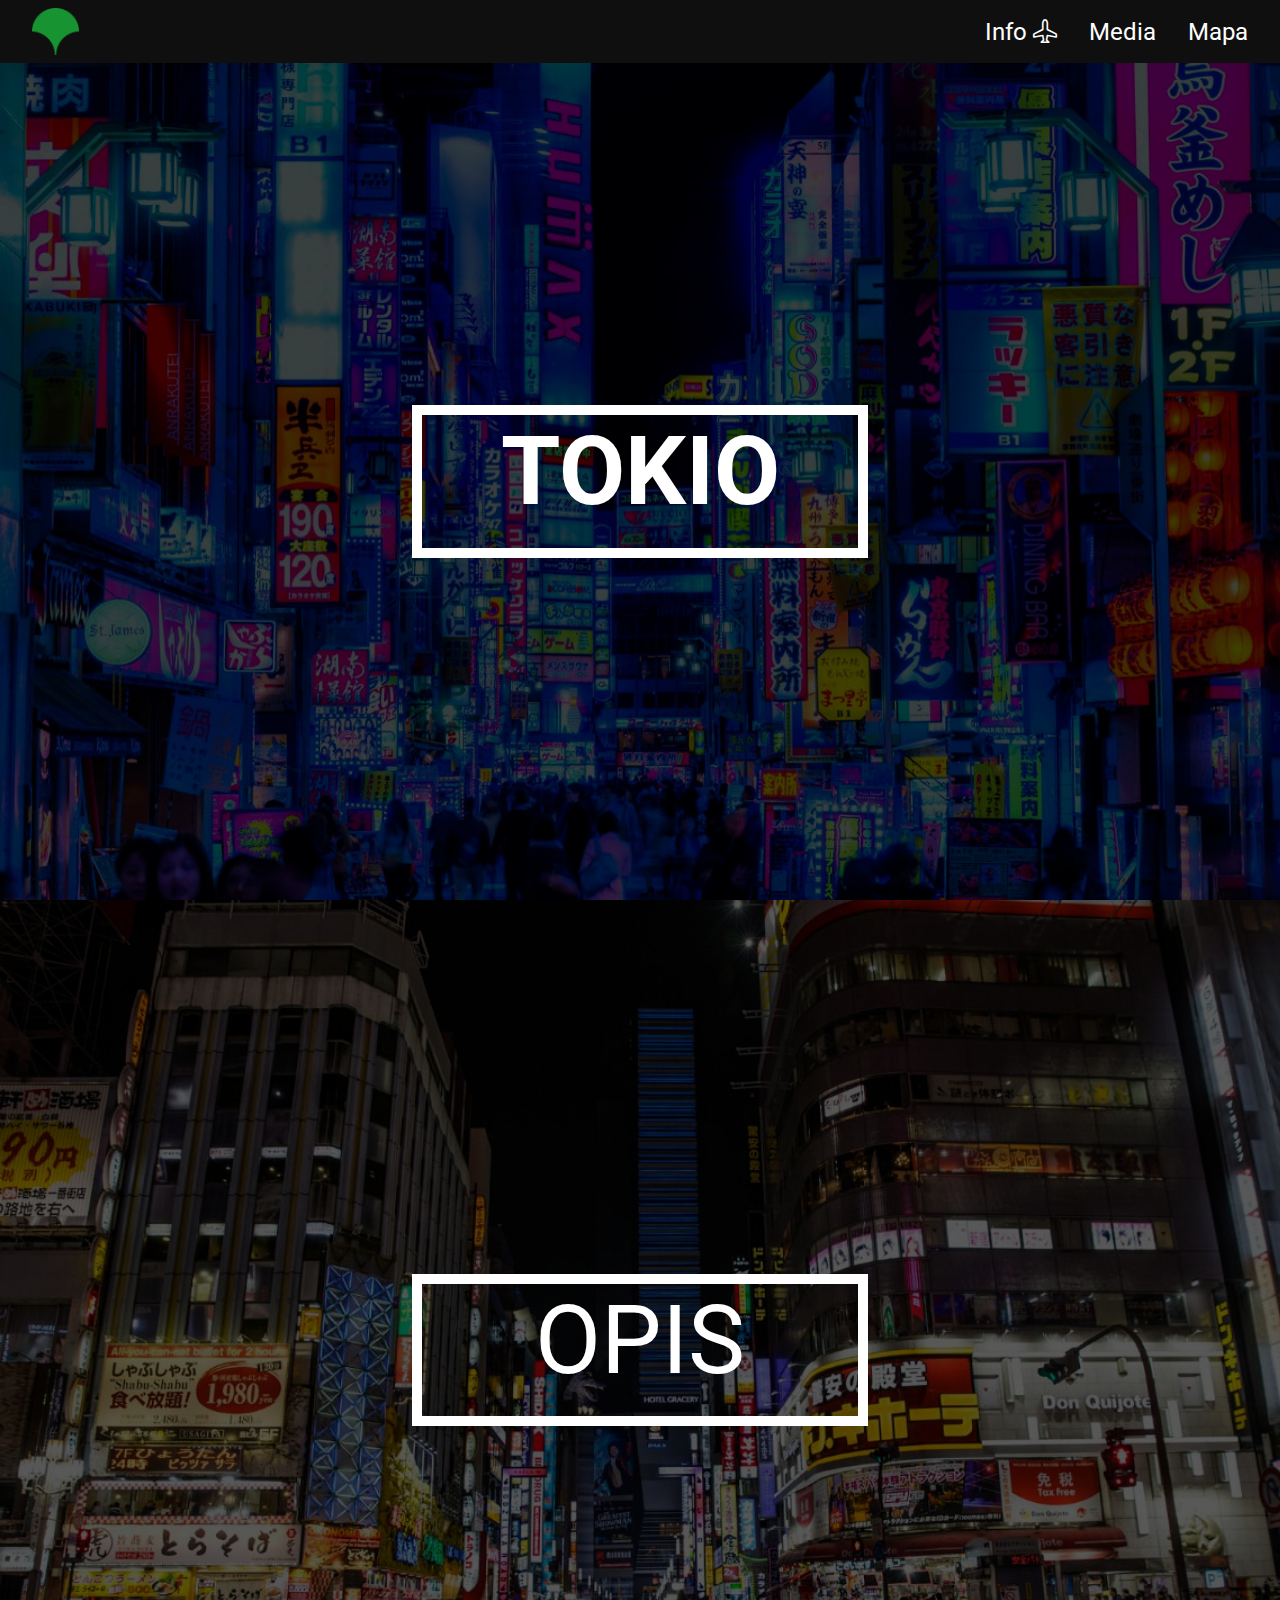
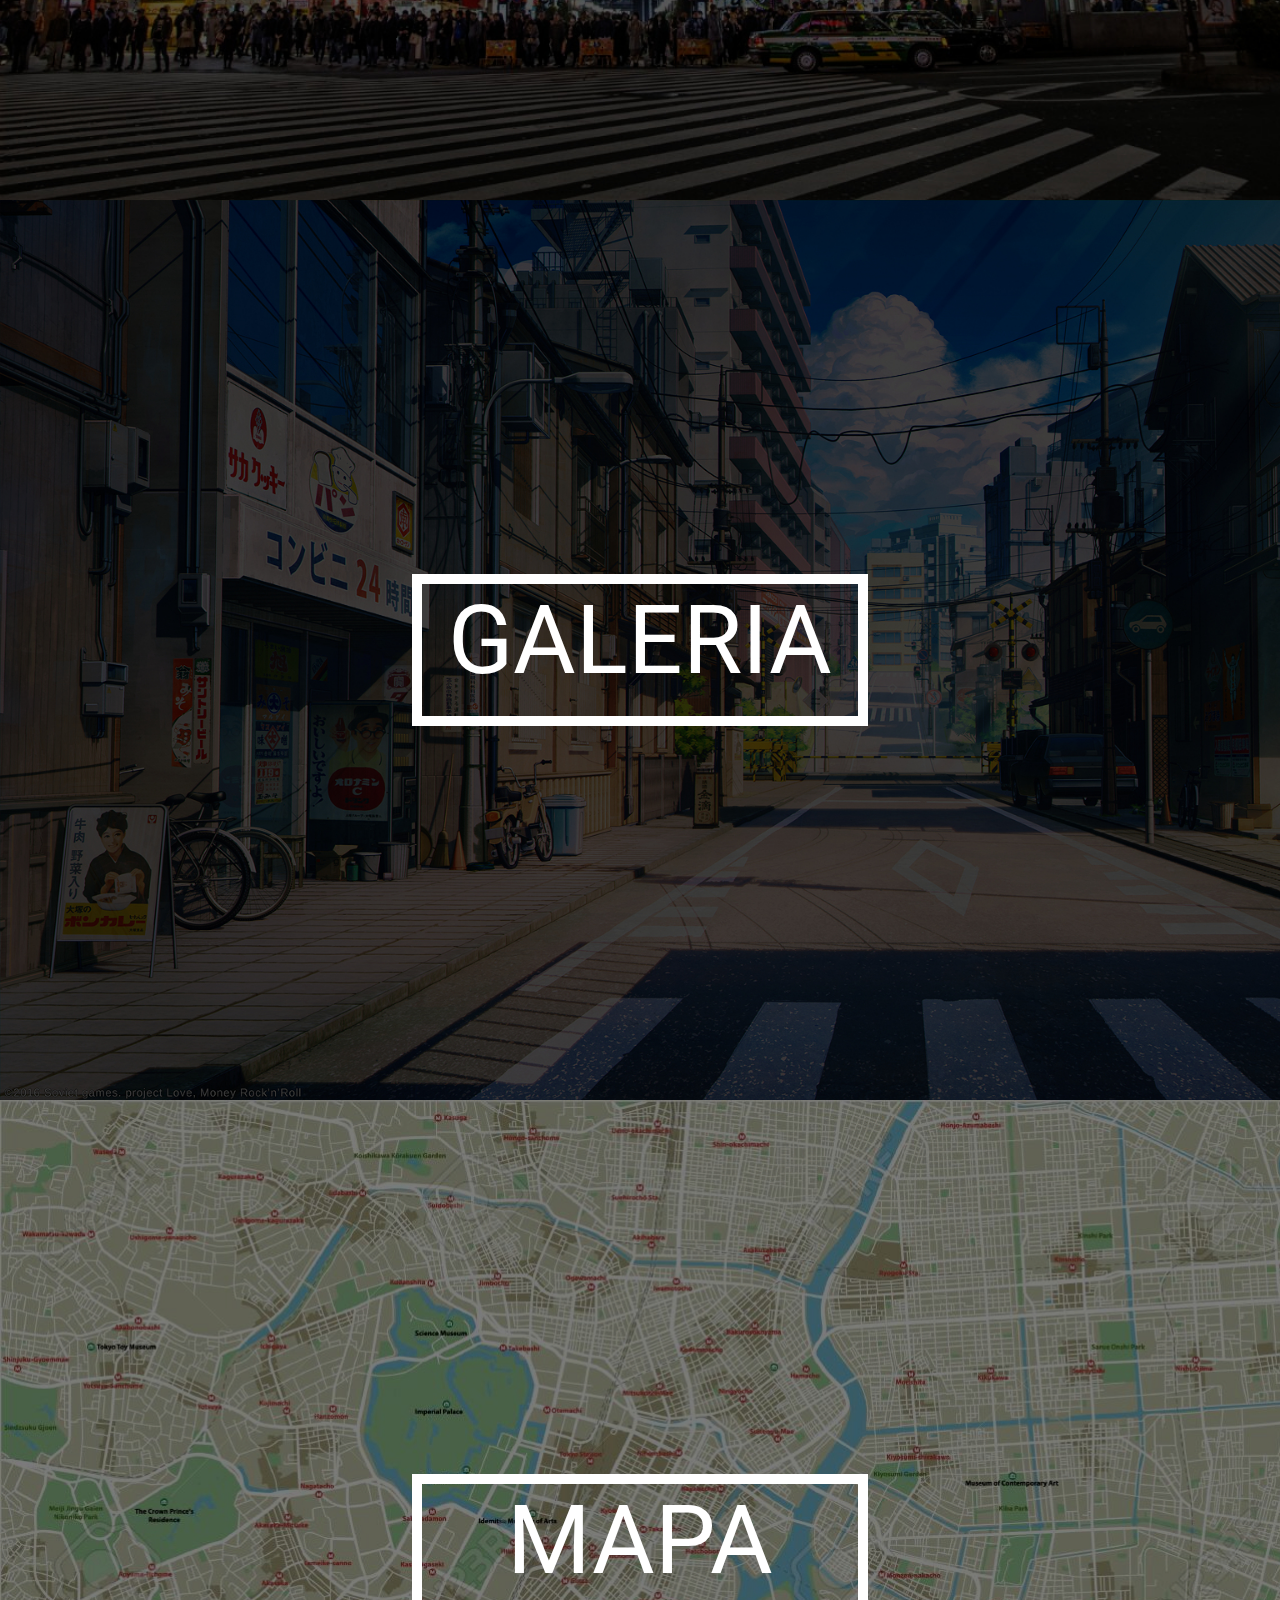
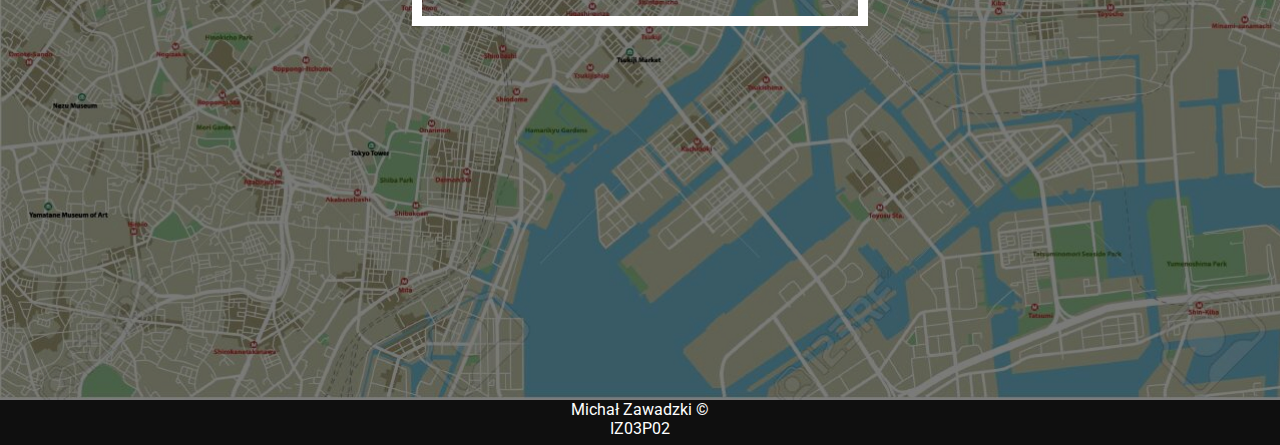
<file: index.html>
<!DOCTYPE html>
<html lang="pl">
	<head>
		<meta charset="UTF-8">
		<meta name="viewport" content="width=device-width, initial-scale=1.0"> 
		<title>Tokio</title>
		<link href="https://fonts.googleapis.com/css2?family=Lato&display=swap" rel="stylesheet">
		<link rel="stylesheet" type="text/css" href="style/style.css">
		<link rel="stylesheet" href="style/substyle.css">
		<link rel="shortcut icon" href="img/tokyo-herb.png">
	</head>
	<body>
		<header>
			<div id="logo"><a href="index.html"><img src="img/tokyo-herb.png" alt="logo"></a></div>
			<div class="menu">
				<span class="burger" onclick="showSubMenu()">
					<a href="#"><img src="img/menu.png" alt="menu"></a>
				</span>
				<div>
					<a href="opis.html"><div>Info <i class="bi bi-airplane"></i></div></a>
					<a href="galeria.html"><div>Media</div></a>
					<a href="mapa.html"><div>Mapa</div></a>
				</div>
			</div>
		</header>
		<div class="menu-options-container">
			<a href="opis.html"><div>Info</div></a>
			<a href="galeria.html"><div>Media</div></a>
			<a href="mapa.html"><div>Mapa</div></a>
		</div>
		<div class="welcome">
			<a href="#blocks"><h1 class="button">TOKIO</h1></a>
		</div>
		<div class="container" id="blocks">
			<div class="opis"><a href="opis.html"><div class="button">OPIS</div></a></div>
			<div class="galeria"><a href="galeria.html"><div class="button">GALERIA</div></a></div>
			<div class="mapa"><a href="mapa.html"><div class="button">MAPA</div></a></div>
		</div>
		<footer>
			Michał Zawadzki &copy;<br>IZ03P02
		</footer>
		<script src="script.js"></script>
	</body>
</html>
</file>
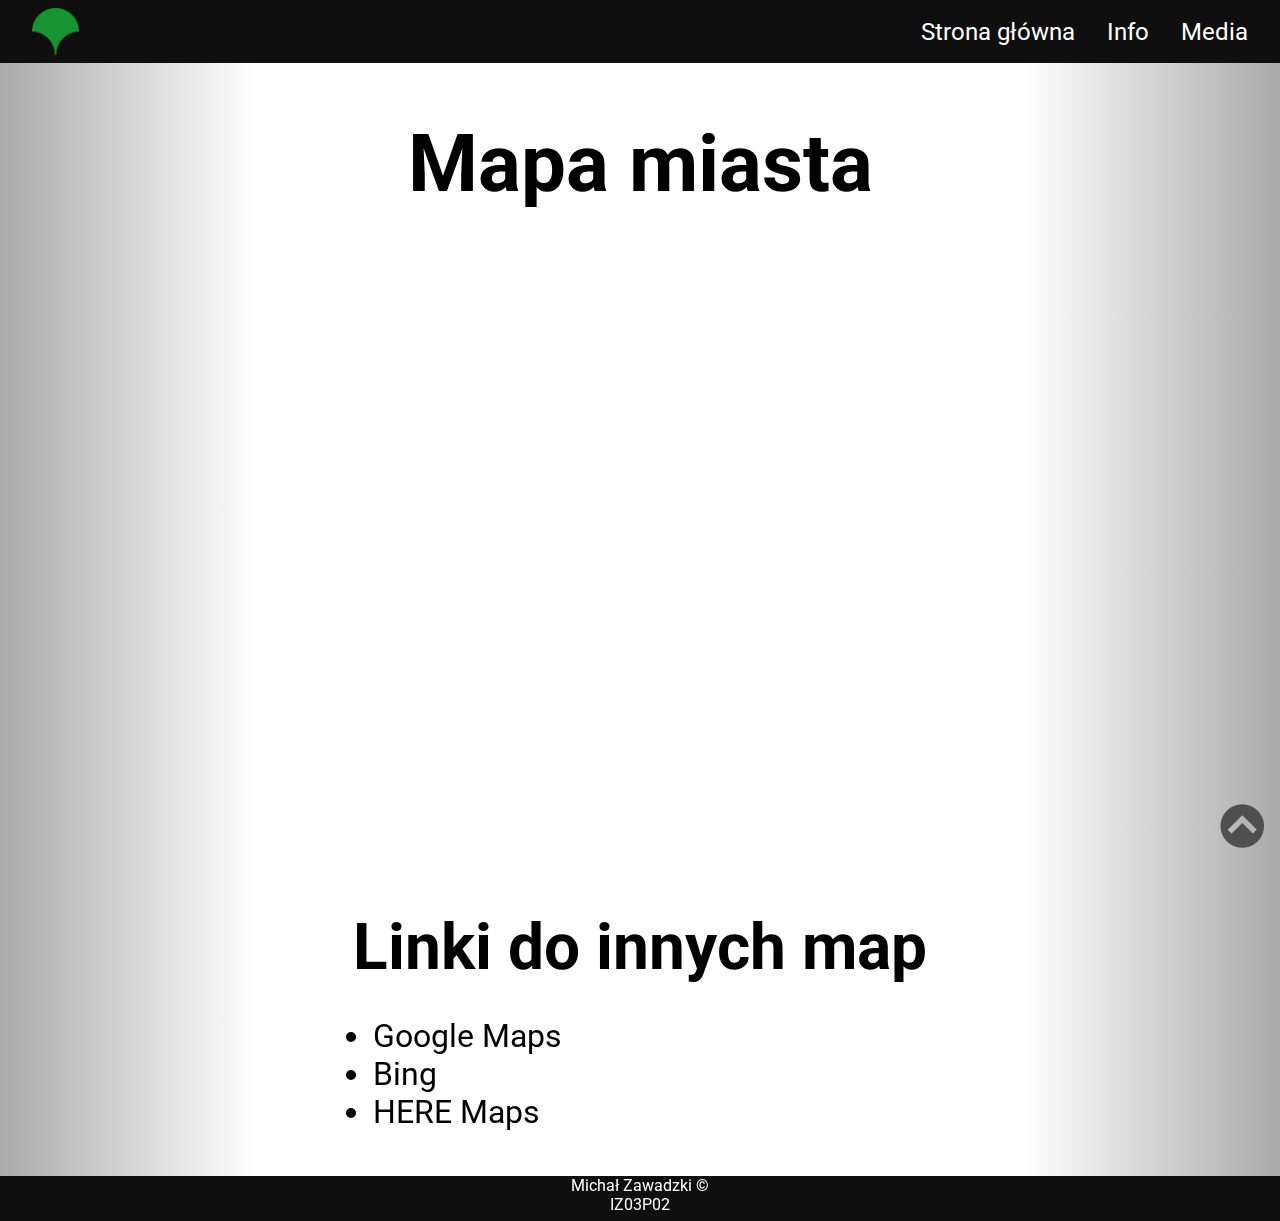
<file: mapa.html>
<!DOCTYPE html>
<html lang="pl">
	<head>
		<meta charset="UTF-8">
		<meta name="viewport" content="width=device-width, initial-scale=1.0"> 
		<title>Tokio</title>
		<link href="https://fonts.googleapis.com/css2?family=Lato&display=swap" rel="stylesheet">
		<link rel="stylesheet" type="text/css" href="style/galeria.css">
		<link rel="shortcut icon" href="img/tokyo-herb.png">
		<link rel="stylesheet" href="style/substyle.css">
	</head>
	<body>
		<header>
			<div id="logo"><a href="index.html"><img src="img/tokyo-herb.png" alt="logo"></a></div>
			<div class="menu">
				<span class="burger" onclick="showSubMenu()">
					<a href="#"><img src="img/menu.png" alt="menu"></a>
				</span>
				<div>
					<a href="index.html"><div>Strona główna</div></a>
					<a href="opis.html"><div>Info</div></a>
					<a href="galeria.html"><div>Media</div></a>
				</div>
			</div>
		</header>
		<div class="menu-options-container">
			<a href="index.html"><div>Strona główna</div></a>
			<a href="opis.html"><div>Info</div></a>
			<a href="galeria.html"><div>Media</div></a>
		</div>
		<main>
			<div class="left"></div>
			<section>
				<h1 id="headermap">Mapa miasta</h1>
				<article>
					<iframe src="https://www.google.com/maps/embed?pb=!1m18!1m12!1m3!1d831450.0401742804!2d139.20939660419887!3d35.507944585873446!2m3!1f0!2f0!3f0!3m2!1i1024!2i768!4f13.1!3m3!1m2!1s0x605d1b87f02e57e7%3A0x2e01618b22571b89!2sTokio%2C%20Japonia!5e0!3m2!1spl!2spl!4v1591870104512!5m2!1spl!2spl" width="800" height="600" frameborder="0" style="border:0;" allowfullscreen="" aria-hidden="false" tabindex="0" class="mapa"></iframe>
				</article>
				<article>
					<h2>Linki do innych map</h2>
					<ul>
						<li><a href="https://goo.gl/maps/WFWKByo4krte6hMQ8" target="_blank">Google Maps</a></li>
						<li><a href="https://www.bing.com/maps?osid=35e5b187-33c3-4b60-9adc-c21ea5615f44&cp=35.684078~139.808853&lvl=11&v=2&sV=2&form=S00027" target="_blank">Bing</a></li>
						<li><a href="https://her.is/3fdjzjj" target="_blank">HERE Maps</a></li>
					</ul>
				</article>
			</section>
			<div class="right"></div>
		</main>
		<div id="scroll-up"><a href="#top"><img src="img/back-arrow.png" style="max-width: 50px;" alt="Wróć na górę"></a></div>
		<footer>
			Michał Zawadzki &copy;<br>IZ03P02
		</footer>
		<script src="script.js"></script>
	</body>
</html>
</file>
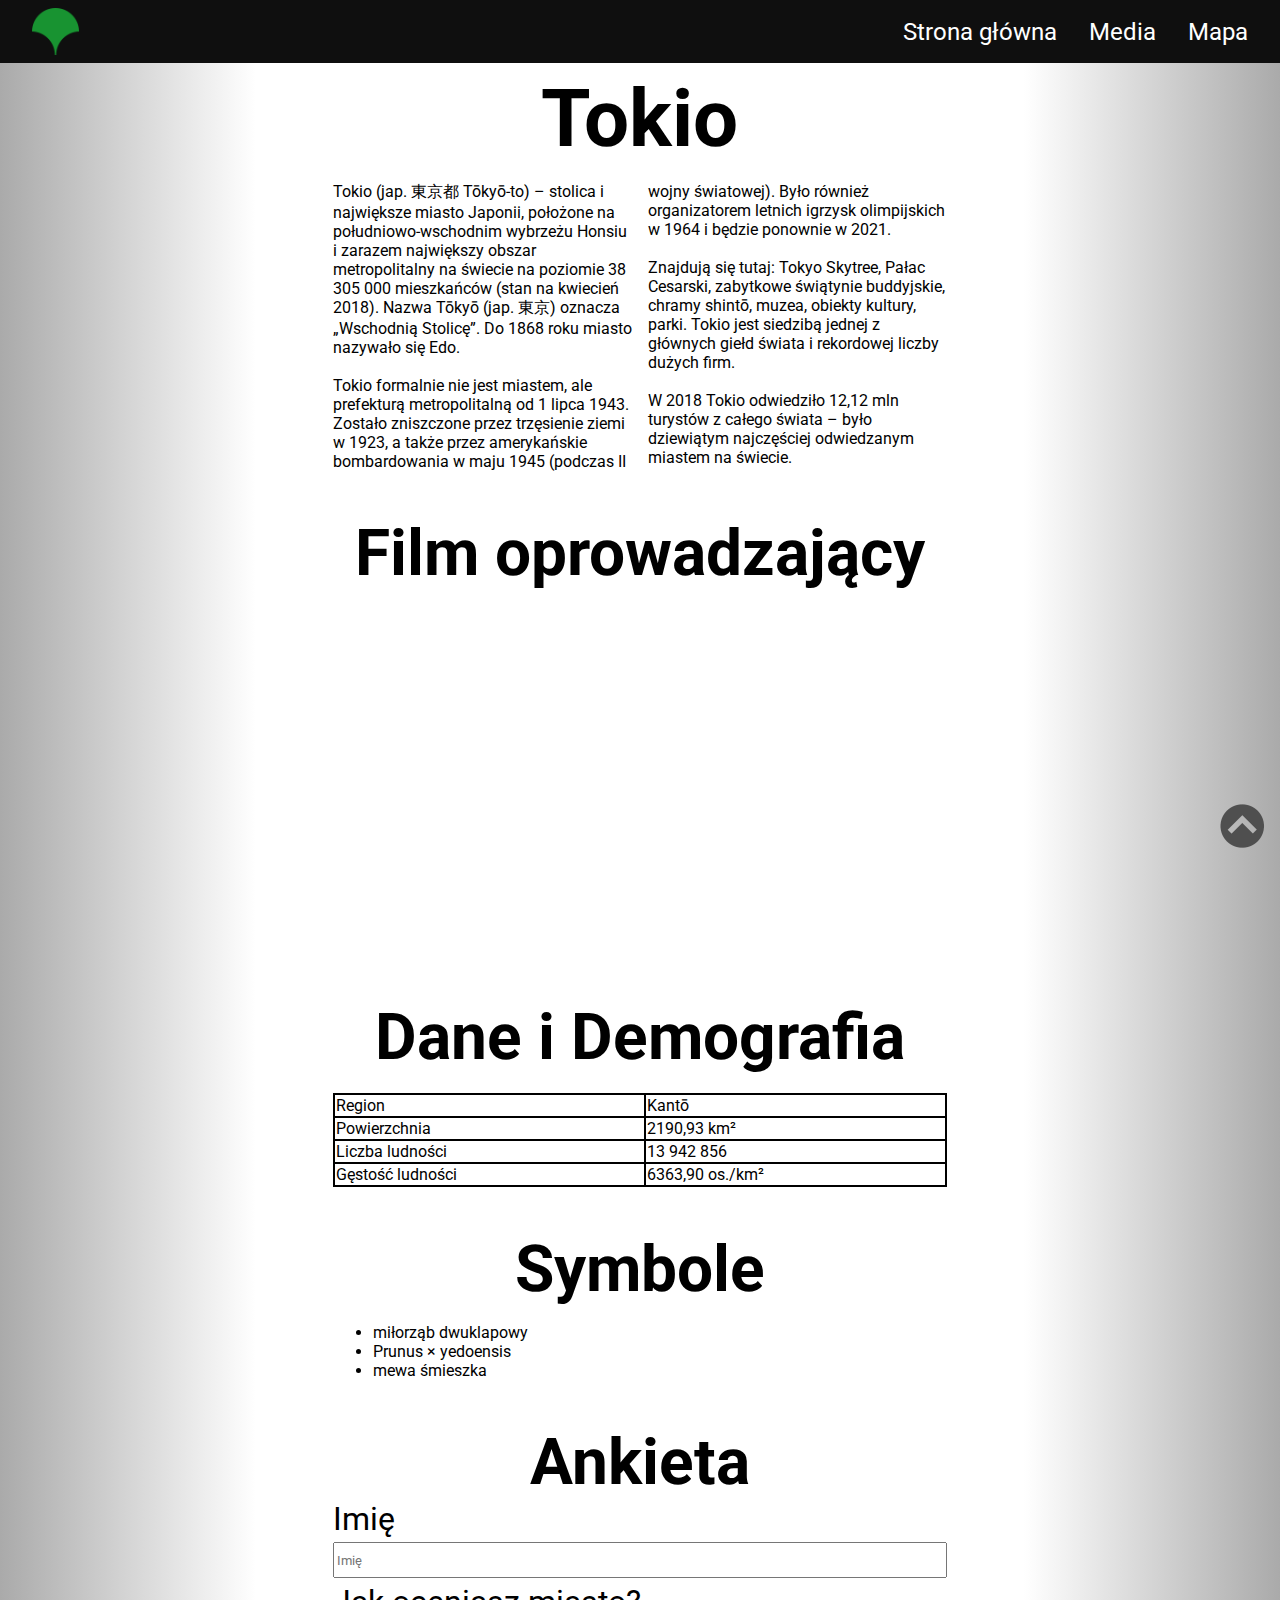
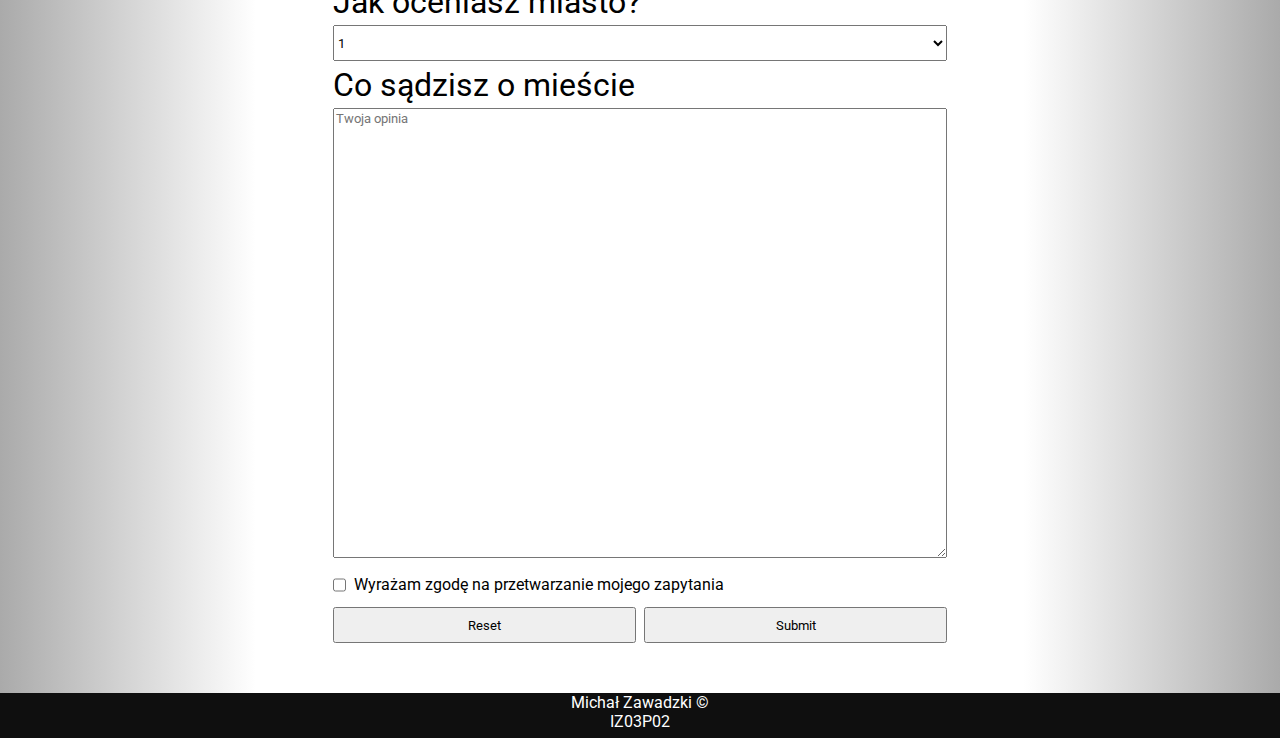
<file: opis.html>
<!DOCTYPE html>
<html lang="pl">
	<head>
		<meta charset="UTF-8">
		<meta name="viewport" content="width=device-width, initial-scale=1.0"> 
		<title>Tokio</title>
		<link href="https://fonts.googleapis.com/css2?family=Lato&display=swap" rel="stylesheet">
		<link rel="stylesheet" type="text/css" href="style/substyle.css">
		<link rel="shortcut icon" href="img/tokyo-herb.png">
	</head>
	<body>
		<header>
			<div id="logo"><a href="index.html"><img src="img/tokyo-herb.png" alt="logo"></a></div>
			<div class="menu" onclick="showMenu()">
				<span class="burger" onclick="showSubMenu()">
					<a href="#"><img src="img/menu.png" alt="menu"></a>
				</span>
				<div>
					<a href="index.html"><div>Strona główna</div></a>
					<a href="galeria.html"><div>Media</div></a>
					<a href="mapa.html"><div>Mapa</div></a>
				</div>
			</div>
		</header>
		<div class="menu-options-container">
			<a href="index.html"><div>Strona główna</div></a>
			<a href="galeria.html"><div>Media</div></a>
			<a href="mapa.html"><div>Mapa</div></a>
		</div>
<!--		<div id="submenu">-->
<!--			<a href="#video"><div>Film</div></a>-->
<!--			<a href="#dane"><div>Dane</div></a>-->
<!--			<a href="#symbole"><div>Symbole</div></a>-->
<!--		</div>-->
		<main id="top">
			<div class="left"></div>
			<section>
				<article id="opis">
					<h1>
						Tokio
					</h1>
					<p>
						Tokio (jap. 東京都 Tōkyō-to) – stolica i największe miasto Japonii, położone na południowo-wschodnim wybrzeżu Honsiu i zarazem największy obszar metropolitalny na świecie na poziomie 38 305 000 mieszkańców (stan na kwiecień 2018). Nazwa Tōkyō (jap. 東京) oznacza „Wschodnią Stolicę”. Do 1868 roku miasto nazywało się Edo.
						<br><br>
						Tokio formalnie nie jest miastem, ale prefekturą metropolitalną od 1 lipca 1943. Zostało zniszczone przez trzęsienie ziemi w 1923, a także przez amerykańskie bombardowania w maju 1945 (podczas II wojny światowej). Było również organizatorem letnich igrzysk olimpijskich w 1964 i będzie ponownie w 2021.
						<br><br>
						Znajdują się tutaj: Tokyo Skytree, Pałac Cesarski, zabytkowe świątynie buddyjskie, chramy shintō, muzea, obiekty kultury, parki. Tokio jest siedzibą jednej z głównych giełd świata i rekordowej liczby dużych firm.
						<br><br>
						W 2018 Tokio odwiedziło 12,12 mln turystów z całego świata – było dziewiątym najczęściej odwiedzanym miastem na świecie.
					</p>
				</article>
				<article id="video">
					<h2>Film opro<wbr>wadzający</h2>
					<div class="yt-container">
						<iframe width="560" height="315" src="https://www.youtube.com/embed/GhbrTJbxWBA" frameborder="0" allow="accelerometer; autoplay; encrypted-media; gyroscope; picture-in-picture" allowfullscreen class="yt-video"></iframe>
					</div>
				</article>
				<article id="dane">
					<h2>Dane i Demo<wbr>grafia</h2>
					<table>
						<tr>
							<td>Region</td>
							<td>Kantō</td>
						</tr>
						<tr>
							<td>Powierzchnia</td>
							<td>2190,93 km²</td>
						</tr>
						<tr>
							<td>Liczba ludności</td>
							<td>13 942 856</td>
						</tr>
						<tr>
							<td>Gęstość ludności</td>
							<td>6363,90 os./km²</td>
						</tr>
					</table>
				</article>
				<article id="symbole">
					<h2>Symbole</h2>
					<ul>
						<li>miłorząb dwuklapowy</li>
						<li>Prunus × yedoensis</li>
						<li>mewa śmieszka</li>
					</ul>
				</article>
				<article>
					<h2>Ankieta</h2>
					<form>
						<label for="imie"><span>Imię</span></label>
						<input type="text" placeholder="Imię" name="imie" id="imie" required>
						<label for="ocena"><span>Jak oceniasz miasto?</span></label>
						<select name="ocena" id="ocena">
							<option value="1">1</option>
							<option value="2">2</option>
							<option value="3">3</option>
							<option value="4">4</option>
							<option value="5">5</option>
						</select>
						<label for="opinia"><span>Co sądzisz o mieście</span></label>
						<textarea id="opinia" style="height: 50vh;" required placeholder="Twoja opinia"></textarea>
						<div style="display: flex">
							<input required type="checkbox" name="zgoda" id="zgoda" style="width: min-content; margin: unset; margin-right: 0.5rem">
							<label for="zgoda" style="margin: auto 0">Wyrażam zgodę na przetwarzanie mojego zapytania</label>
						</div>
						<div style="display: flex">
							<input type="reset" style="margin-right: 0.5rem">
							<input type="submit">
						</div>
					</form>
				</article>
			</section>
			<div class="right"></div>
		</main>
		<div id="scroll-up"><a href="#top"><img src="img/back-arrow.png" style="max-width: 50px;" alt="Wróć na górę"></a></div>
		<footer>
			Michał Zawadzki &copy;<br>IZ03P02
		</footer>
		<script src="script.js"></script>
	</body>
</html>
</file>
<file: style/style.css>
@import url("https://fonts.googleapis.com/css2?family=Roboto:ital,wght@0,100;0,300;0,400;0,500;0,700;0,900;1,100;1,300;1,400;1,500;1,700;1,900&display=swap");
@import url("https://cdn.jsdelivr.net/npm/bootstrap-icons@1.11.3/font/bootstrap-icons.min.css");
* {
  box-sizing: border-box;
  transition: 1s all; }

html {
  scroll-behavior: smooth; }

body {
  margin: 0 auto;
  font-family: "Roboto", 'Lato', sans-serif; }

a {
  color: inherit;
  text-decoration: none; }

header {
  width: 100%;
  display: flex;
  justify-content: space-between;
  height: 5vh;
  position: sticky;
  top: 0;
  background-color: #0F0F0F; }

@media (max-width: 899px) and (orientation: portrait) {
  header {
    height: 10vh; } }

@media (max-width: 899px) and (orientation: landscape) {
  header {
    height: 15vh; } }

@media (min-width: 900px) and (orientation: landscape) {
  header {
    height: 8vh; } }

@media (min-width: 1200px) {
  header {
    height: 7vh; } }

#logo {
  height: 100%; }

header img {
  height: 100%; }

footer {
  text-align: center;
  min-height: 5vh;
  background-color: #0F0F0F; }

.container {
  display: grid;
  height: 100vh;
  grid-template-areas: "opis" "galeria" "mapa";
  grid-template-columns: 100% 100% 100%;
  grid-template-rows: 33% 34% 33%; }

@media (max-width: 899px) and (orientation: portrait) {
  .container {
    grid-template-areas: "opis" "galeria" "mapa";
    grid-template-columns: 100% 100% 100%;
    grid-template-rows: 33% 34% 33%; } }

@media (max-width: 899px) and (orientation: landscape) {
  .container {
    grid-template-areas: "opis galeria" "mapa mapa";
    grid-template-columns: 50% 50%;
    grid-template-rows: 50% 50%; } }

@media (min-width: 900px) and (orientation: portrait) {
  .container {
    grid-template-areas: "opis" "galeria" "mapa";
    grid-template-columns: 100% 100% 100%;
    grid-template-rows: 33% 34% 33%; } }

@media (min-width: 900px) and (orientation: landscape) {
  .container {
    grid-template-areas: "opis opis" "galeria mapa";
    grid-template-columns: 50% 50%;
    grid-template-rows: 50% 50%; } }

@media (min-width: 1200px) {
  .container {
    height: 300vh;
    grid-template-areas: "opis" "galeria" "mapa";
    grid-template-columns: 100% 100% 100%;
    grid-template-rows: 100vh 100vh 100vh; } }

.opis {
  display: flex;
  align-items: center;
  justify-content: center;
  grid-area: opis;
  background-image: url(../img/tokyo-info.jpg);
  background-size: cover;
  max-height: 1080px; }

.galeria {
  display: flex;
  align-items: center;
  justify-content: center;
  grid-area: galeria;
  background-color: blue;
  background-image: url(../img/tokyo-gallery.jpg);
  background-size: cover; }

.mapa {
  display: flex;
  align-items: center;
  justify-content: center;
  grid-area: mapa;
  background-color: darkblue;
  background-image: url(../img/tokyo-map.jpg);
  background-size: cover; }

.welcome {
  display: flex;
  align-items: center;
  justify-content: center;
  width: 100%;
  height: 95vh;
  background-image: url("../img/tokyo-welcome.jpg");
  background-size: cover;
  z-index: 4; }

@media (max-width: 899px) and (orientation: portrait) {
  .welcome {
    height: 90vh; } }

@media (max-width: 899px) and (orientation: landscape) {
  .welcome {
    height: 85vh; } }

@media (min-width: 900px) and (orientation: landscape) {
  .welcome {
    height: 92vh; } }

@media (min-width: 1200px) {
  .welcome {
    height: 93vh; } }

.button {
  color: white;
  margin: auto;
  height: 3ex;
  width: 9ex;
  max-width: 80vw;
  font-size: 6em;
  text-align: center;
  opacity: 1;
  border: 10px solid #FFF;
  z-index: 6; }

@media (max-width: 899px) and (orientation: portrait) {
  .button {
    font-size: 4em;
    width: 7ex;
    border-width: 8px; } }

@media (max-width: 899px) and (orientation: landscape) {
  .button {
    font-size: 4em;
    width: 7ex;
    border-width: 8px; } }

@keyframes slideIn {
  from {
    transform: translateY(100%);
    opacity: 0; }
  to {
    transform: translateY(0%);
    opacity: 1; } }

.welcome h1 {
  animation-name: slideIn;
  animation-duration: 1.5s; }
</file>
<file: style/substyle.css>
@import url("https://fonts.googleapis.com/css2?family=Roboto:ital,wght@0,100;0,300;0,400;0,500;0,700;0,900;1,100;1,300;1,400;1,500;1,700;1,900&display=swap");
* {
  box-sizing: border-box;
  transition: 0.5s all; }

html {
  scroll-behavior: smooth; }

body {
  margin: 0 auto;
  font-family: "Roboto", 'Lato', sans-serif;
  background-color: #DDD;
  color: white; }

a {
  color: inherit;
  text-decoration: none; }

header {
  width: 100%;
  display: flex;
  justify-content: space-between;
  padding: 0.5rem 2rem;
  position: sticky;
  height: 5vh;
  top: 0;
  z-index: 1;
  background-color: #0F0F0F; }

@media (max-width: 899px) and (orientation: portrait) {
  header {
    height: 10vh; } }

@media (max-width: 899px) and (orientation: landscape) {
  header {
    height: 15vh; } }

@media (min-width: 900px) and (orientation: landscape) {
  header {
    height: 8vh; } }

@media (min-width: 1200px) {
  header {
    height: 7vh; } }

.menu {
  position: relative;
  height: 100%;
  flex-grow: 2; }

@media (max-width: 899px) and (orientation: portrait) {
  .menu {
    flex-grow: 0; } }

.menu > div {
  display: flex;
  flex-grow: 2;
  gap: 2rem;
  align-items: center;
  justify-content: right;
  font-size: 1.5rem;
  height: 100%; }

@media (max-width: 899px) and (orientation: portrait) {
  .menu > div {
    display: none;
    height: 0;
    overflow: hidden; } }

.menu-options-container {
  height: 0;
  display: flex;
  flex-direction: column;
  background-color: #1F1F1F;
  align-items: center;
  overflow: hidden; }

@media (min-width: 900px) and (orientation: landscape) {
  .menu-options-container {
    display: none; } }

.menu-options-container > a {
  margin: auto;
  padding: 1rem 0;
  font-size: 2rem;
  height: 8vh; }

.menu > div > a:hover {
  color: #888888; }

.burger {
  height: 100%;
  display: none; }

@media (max-width: 899px) and (orientation: portrait) {
  .burger {
    display: unset; } }

.burger * {
  height: 100%; }

#submenu {
  position: sticky;
  top: 0;
  display: grid;
  padding: 0;
  margin: 0;
  height: 0;
  background-color: #1F1F1F;
  grid-template-columns: 33% 34% 33%;
  font-size: 6vh;
  z-index: 1;
  transition: height 0.5s;
  overflow: hidden; }

#menu {
  display: none;
  padding: 0;
  margin: 0;
  height: 8vh;
  background-color: #1F1F1F;
  grid-template-columns: 33% 34% 33%;
  font-size: 6vh; }

@media (max-width: 899px) and (orientation: portrait) {
  #menu {
    height: 30vh;
    font-size: 6vh;
    grid-template-columns: 100%; } }

@media (max-width: 899px) and (orientation: landscape) {
  #menu {
    height: 15vh;
    font-size: 9vh; } }

@media (min-width: 900px) and (orientation: landscape) {
  #menu {
    height: 8vh;
    font-size: 6vh; } }

@media (min-width: 1200px) {
  #menu {
    height: 8vh;
    font-size: 6vh; } }

#menu div, #submenu div {
  display: flex;
  justify-content: center;
  align-items: center;
  color: white;
  text-align: center;
  font-size: inherit;
  height: 100%; }

#menu a:hover, #submenu a:hover {
  background-color: #2F2F2F; }

#logo {
  height: 100%; }

#logo img {
  height: 100%; }

footer {
  text-align: center;
  min-height: 5vh;
  background-color: #0F0F0F; }

.button {
  color: white;
  margin: auto;
  height: 3ex;
  width: 9ex;
  max-width: 80vw;
  font-size: 6em;
  text-align: center;
  opacity: 1;
  border: 10px solid #FFF;
  z-index: 6; }

@media (max-width: 899px) and (orientation: portrait) {
  .button {
    font-size: 4em;
    widows: 7ex;
    border-width: 8px; } }

@media (max-width: 899px) and (orientation: landscape) {
  .button {
    font-size: 4em;
    widows: 7ex;
    border-width: 8px; } }

main {
  display: grid;
  grid-template-columns: 20% 60% 20%;
  width: 100%;
  background-color: white; }

@media (max-width: 899px) and (orientation: portrait) {
  main {
    grid-template-columns: 0% 100% 0%; } }

.yt-container {
  margin-top: 2vh;
  position: relative;
  width: 100%;
  height: 0;
  padding-bottom: 56.25%; }

.yt-video {
  position: absolute;
  top: 0;
  left: 0;
  width: 100%;
  height: 100%; }

.left {
  background: linear-gradient(90deg, #AAA, white); }

.right {
  background: linear-gradient(90deg, white, #AAA); }

section {
  color: black; }

h1 {
  text-align: center;
  font-size: 5em;
  margin: auto; }

h2 {
  text-align: center;
  font-size: 4em;
  margin: auto; }

@media (max-width: 899px) and (orientation: portrait) {
  h2 {
    font-size: 3em; } }

span {
  font-size: 2em;
  margin: auto; }

article {
  width: 80%;
  margin: 1vh 10% 5vh 10%; }

table {
  margin: 2vh 0vh 0vh 0vh;
  width: 100%;
  border: 2px black solid;
  border-spacing: 0;
  border-collapse: collapse; }

td {
  border: 2px black solid; }

input, textarea, select {
  margin: 0.5vh 0 0.5vh 0;
  width: 100%;
  height: 4vh;
  font-family: inherit; }

button {
  width: 100%;
  height: 4vh; }

#scroll-up {
  position: fixed;
  bottom: 5%;
  right: 1%; }

#opis > p {
  columns: 2; }

@media (max-width: 899px) and (orientation: portrait) {
  #opis > p {
    columns: unset; } }
</file>
<file: style/galeria.css>
* {
  box-sizing: border-box; }

html {
  scroll-behavior: smooth; }

body {
  margin: 0 auto;
  font-family: 'Lato', sans-serif;
  background-color: #DDD; }

a {
  color: inherit;
  text-decoration: none; }

header {
  width: 100%;
  display: flex;
  justify-content: space-between;
  height: 5vh;
  background-color: #0F0F0F; }

@media (max-width: 899px) and (orientation: portrait) {
  header {
    height: 10vh; } }

@media (max-width: 899px) and (orientation: landscape) {
  header {
    height: 15vh; } }

@media (min-width: 900px) and (orientation: landscape) {
  header {
    height: 8vh; } }

@media (min-width: 1200px) {
  header {
    height: 7vh; } }

.menu {
  position: relative;
  height: 100%; }

#menu, #submenu {
  display: none;
  padding: 0;
  margin: 0;
  height: 8vh;
  background-color: #1F1F1F;
  grid-template-columns: 33% 34% 33%;
  font-size: 6vh; }

@media (max-width: 899px) and (orientation: portrait) {
  #menu, #submenu {
    height: 30vh;
    font-size: 6vh;
    grid-template-columns: 100%; } }

@media (max-width: 899px) and (orientation: landscape) {
  #menu, #submenu {
    height: 15vh;
    font-size: 9vh; } }

@media (min-width: 900px) and (orientation: landscape) {
  #menu, #submenu {
    height: 8vh;
    font-size: 6vh; } }

@media (min-width: 1200px) {
  #menu, #submenu {
    height: 8vh;
    font-size: 6vh; } }

#menu div, #submenu div {
  display: flex;
  justify-content: center;
  align-items: center;
  color: white;
  text-align: center;
  font-size: inherit;
  height: 100%; }

#menu a:hover, #submenu a:hover {
  background-color: #2F2F2F; }

#logo {
  height: 100%; }

header img {
  height: 100%; }

footer {
  text-align: center;
  min-height: 5vh;
  background-color: #0F0F0F;
  color: white; }

.button {
  color: white;
  margin: auto;
  height: 3ex;
  width: 9ex;
  max-width: 80vw;
  font-size: 6em;
  text-align: center;
  opacity: 1;
  border: 10px solid #FFF;
  z-index: 6; }

@media (max-width: 899px) and (orientation: portrait) {
  .button {
    font-size: 4em;
    widows: 7ex;
    border-width: 8px; } }

@media (max-width: 899px) and (orientation: landscape) {
  .button {
    font-size: 4em;
    widows: 7ex;
    border-width: 8px; } }

main {
  display: grid;
  grid-template-columns: 20% 60% 20%;
  width: 100%;
  background-color: white; }

@media (max-width: 899px) and (orientation: portrait) {
  main {
    grid-template-columns: 0% 100% 0%; } }

@media (max-width: 899px) and (orientation: landscape) {
  main {
    grid-template-columns: 0% 100% 0%; } }

@media (min-width: 900px) and (orientation: landscape) {
  main {
    grid-template-columns: 0% 100% 0%; } }

@media (min-width: 1200px) {
  main {
    grid-template-columns: 20% 60% 20%; } }

.yt-container {
  margin-top: 2vh;
  position: relative;
  width: 100%;
  height: 0;
  padding-bottom: 56.25%; }

.yt-video {
  position: absolute;
  top: 0;
  left: 0;
  width: 100%;
  height: 100%; }

.left {
  background: linear-gradient(90deg, #AAA, white); }

.right {
  background: linear-gradient(90deg, white, #AAA); }

section {
  color: black; }

#scroll-up {
  position: fixed;
  bottom: 5%;
  right: 1%; }

article {
  width: 80%;
  margin: 1vh 10% 5vh 10%; }

h1 {
  text-align: center;
  font-size: 5em;
  margin: auto; }

h2 {
  text-align: center;
  font-size: 4em;
  margin: auto;
  margin-top: 5vh;
  margin-bottom: 2vh; }

@media (max-width: 899px) and (orientation: portrait) {
  h2 {
    font-size: 3em; } }

h3 {
  font-size: 2em;
  margin: auto;
  text-align: center;
  margin-bottom: 1vh; }

#galeria {
  height: 100%;
  margin-top: 4vh; }

#galeria img {
  max-width: 100%;
  width: auto; }

#img2, #img3, #img4 {
  display: none; }

#buttonLeft, #buttonRight {
  display: flex;
  justify-content: center;
  align-items: center;
  color: white;
  width: 49%;
  height: 4vh;
  background-color: #0F0F0F;
  cursor: pointer;
  height: 100%; }

#buttonLeft:hover, #buttonRight:hover {
  background-color: #2F2F2F; }

#buttons {
  display: flex;
  justify-content: space-between;
  height: 5vh; }

@media (max-width: 899px) and (orientation: portrait) {
  #buttons {
    height: 7vh; } }

@media (max-width: 899px) and (orientation: landscape) {
  #buttons {
    height: 10vh; } }

#audio {
  display: flex;
  justify-content: center;
  width: 100%; }

#audio audio {
  width: 100%; }

ol {
  width: 100%;
  font-size: 2em;
  list-style-position: outside; }

.mapa {
  display: block;
  margin: auto;
  max-width: 100%; }

#headermap {
  margin-top: 6vh;
  margin-bottom: 6vh; }

ul {
  font-size: 2em; }

ul li:hover {
  color: #888; }
</file>
